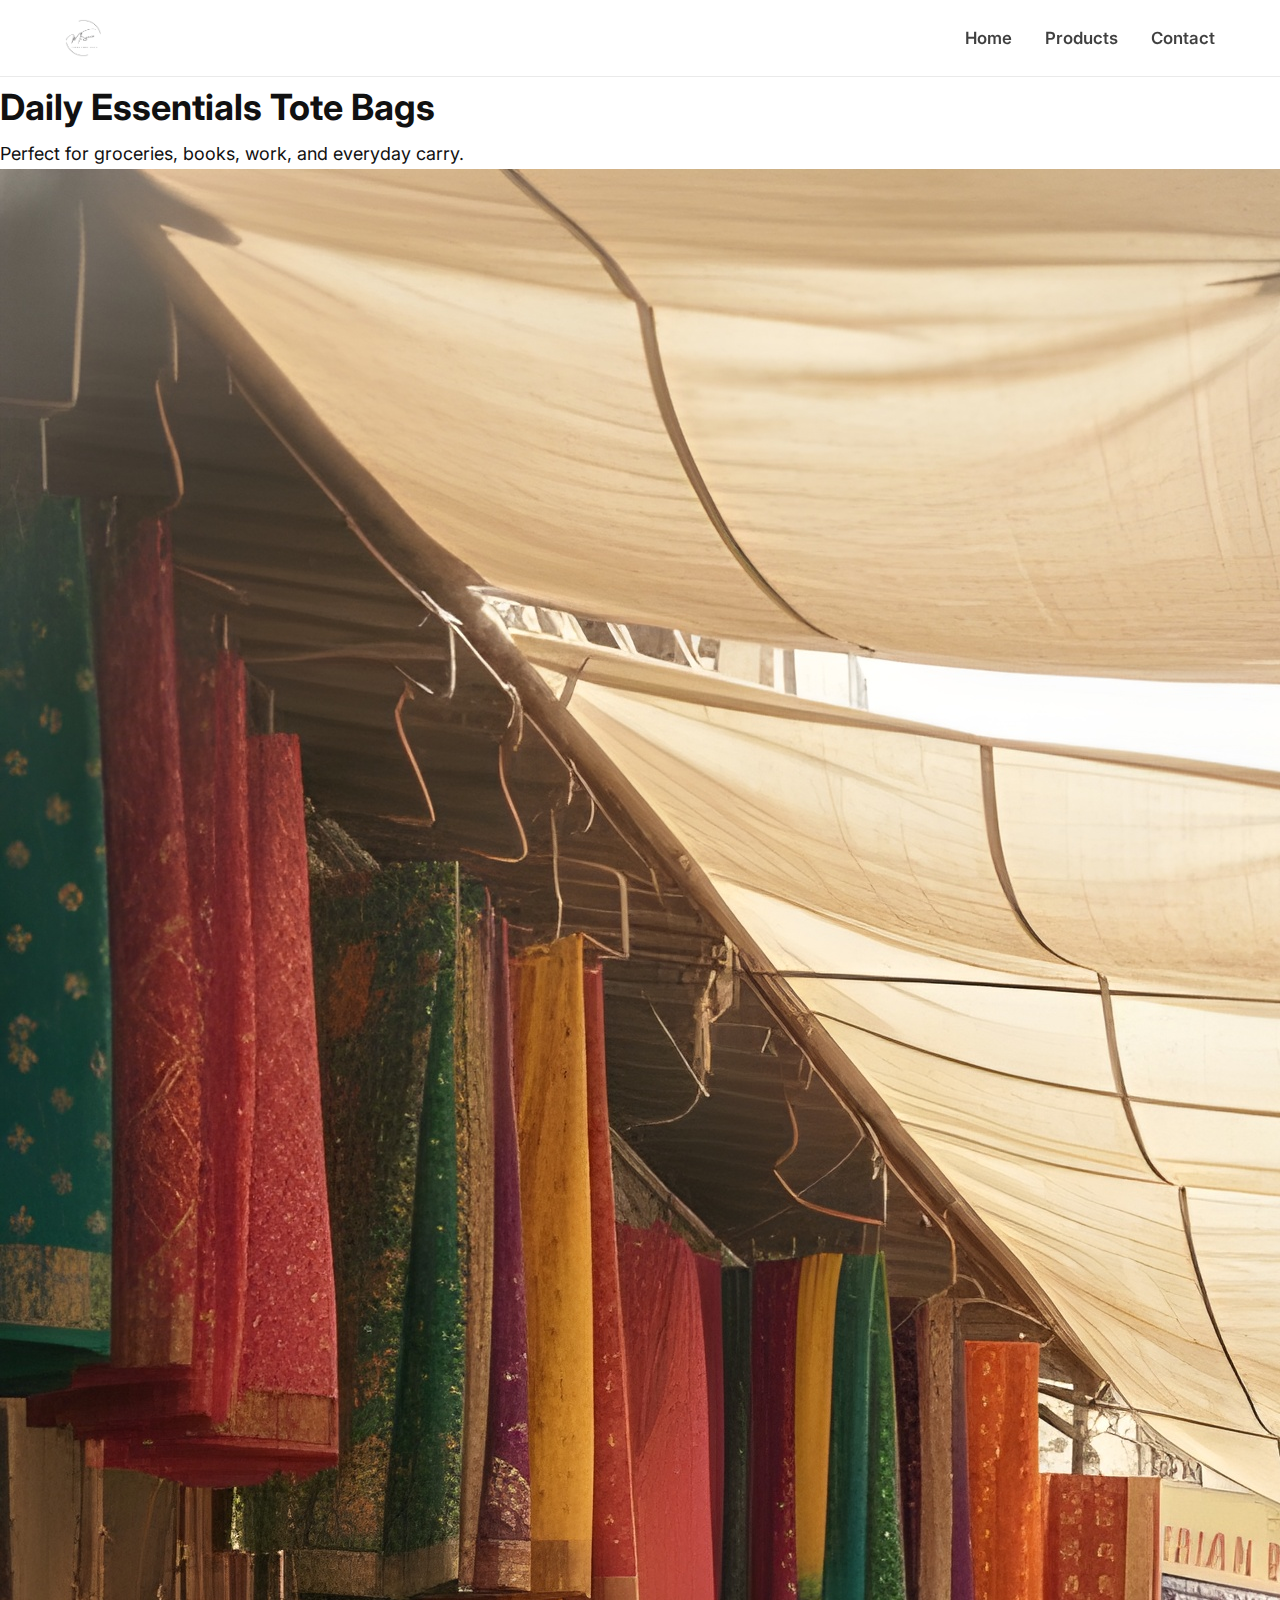
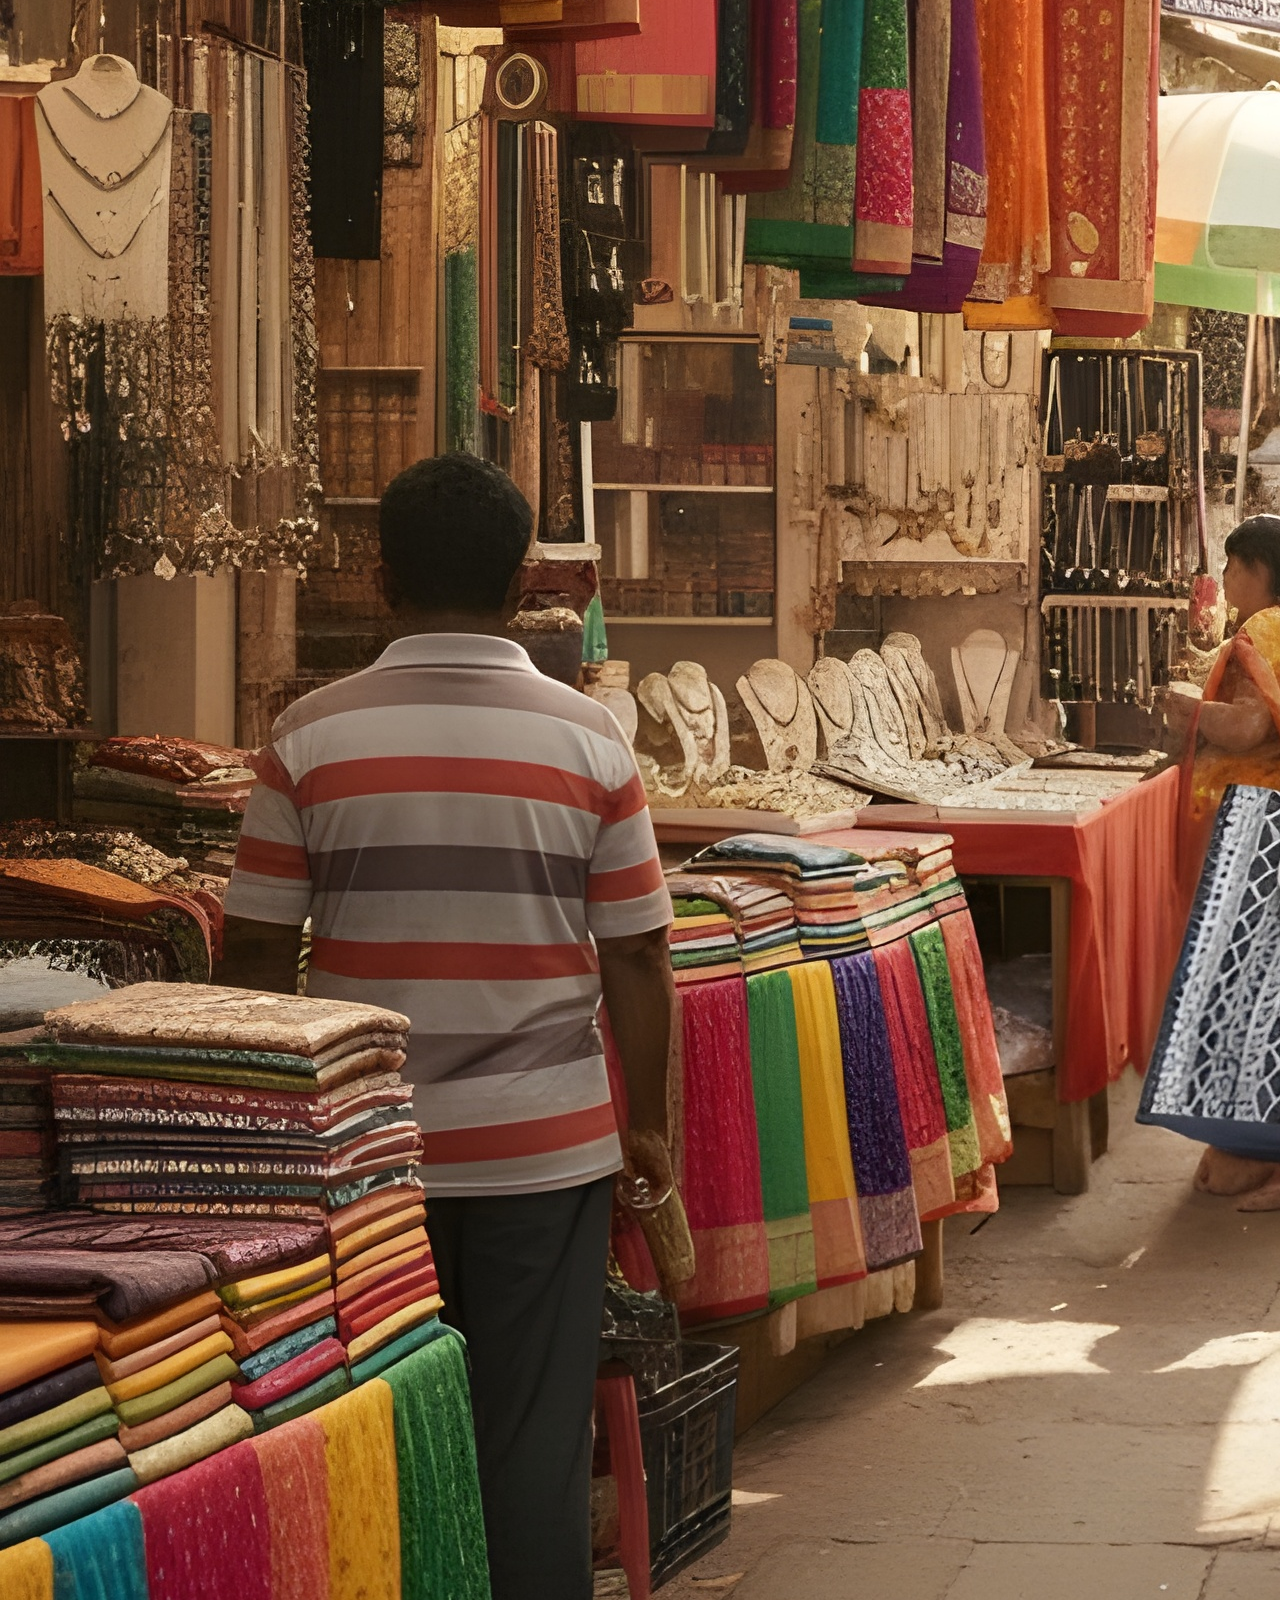
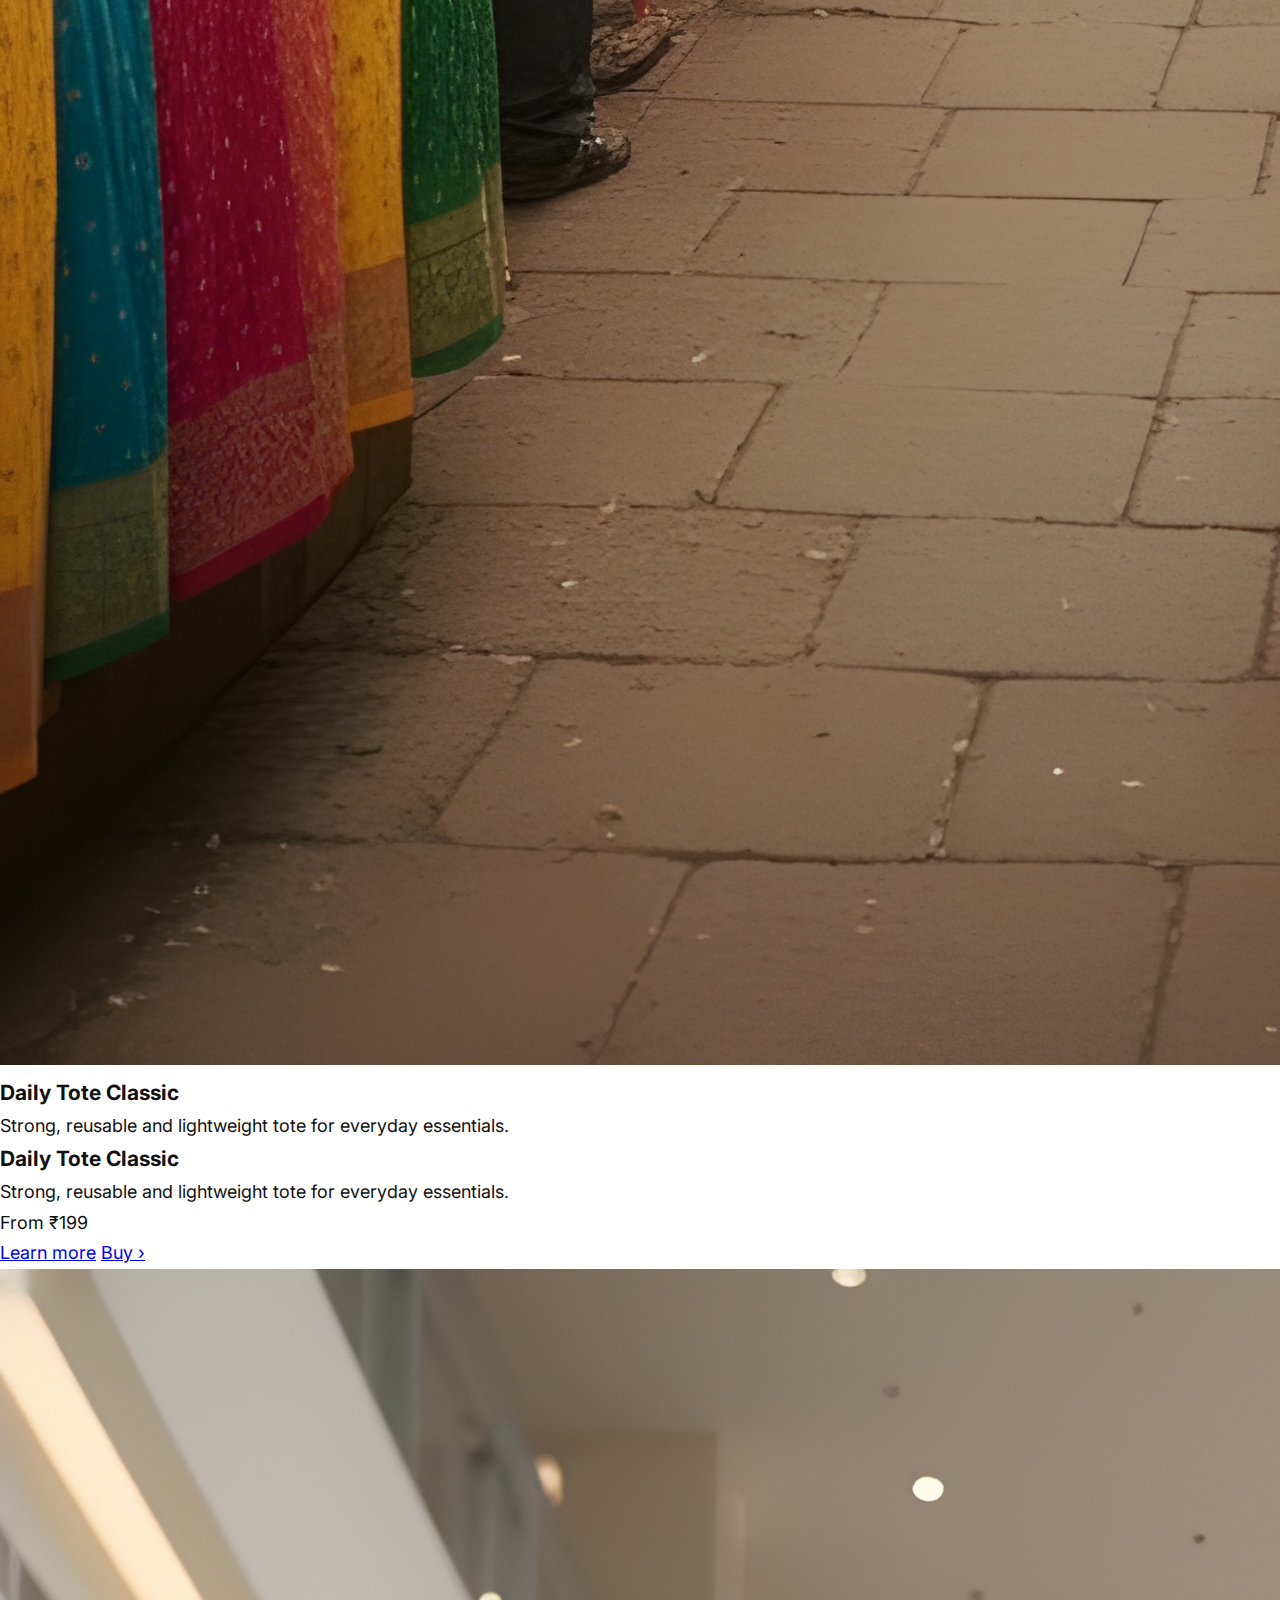
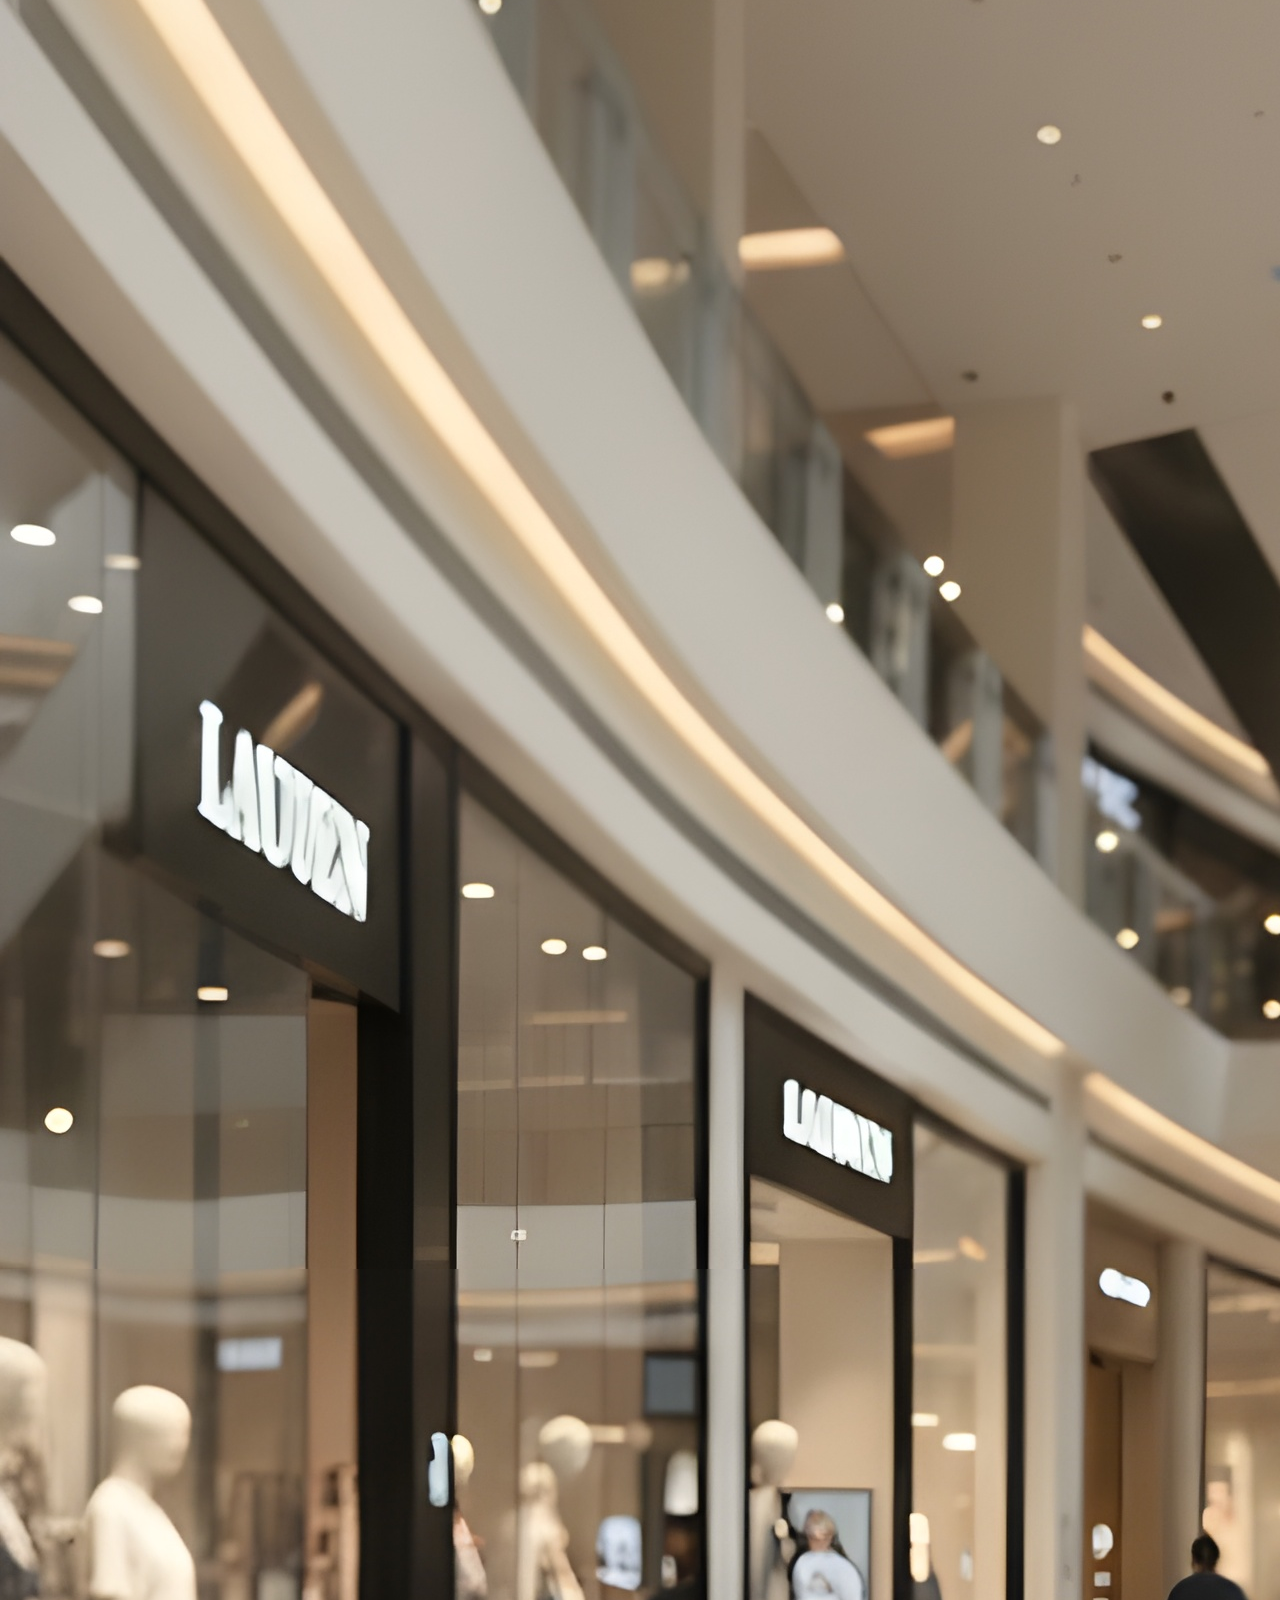
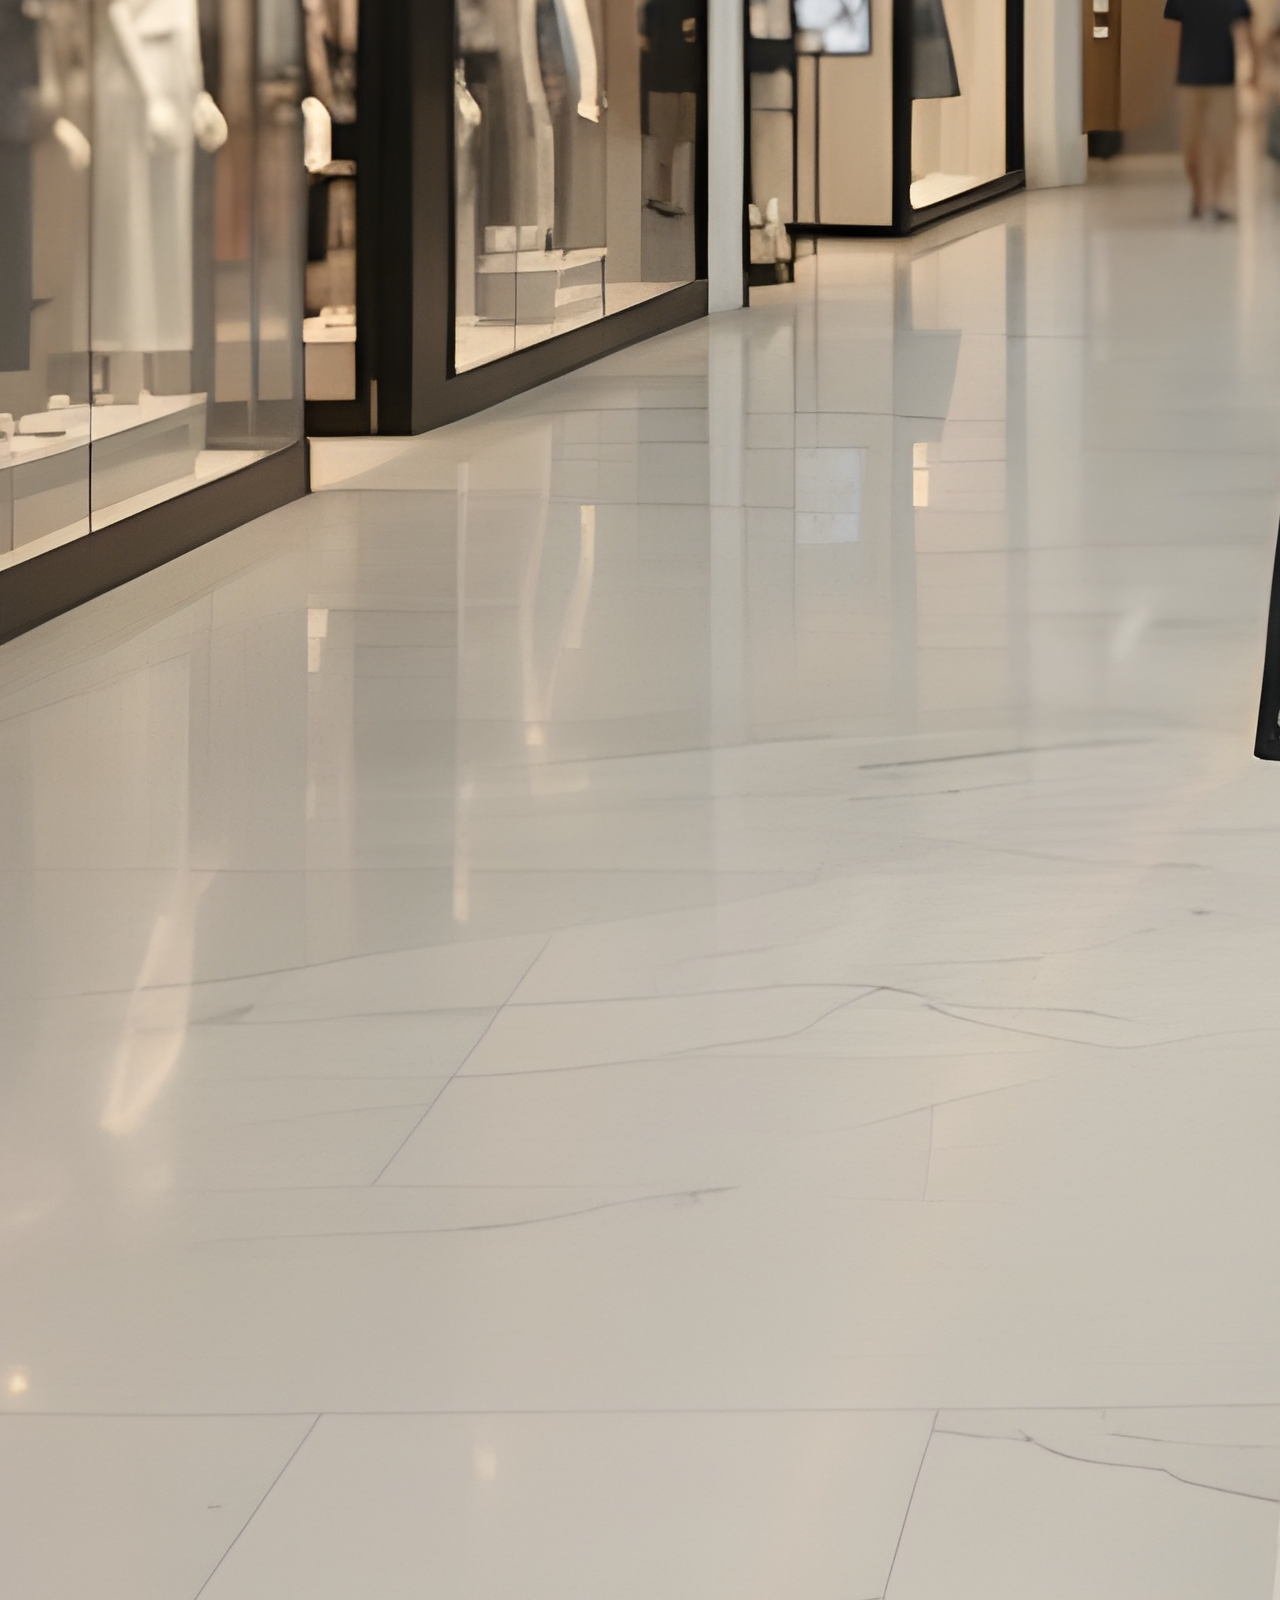
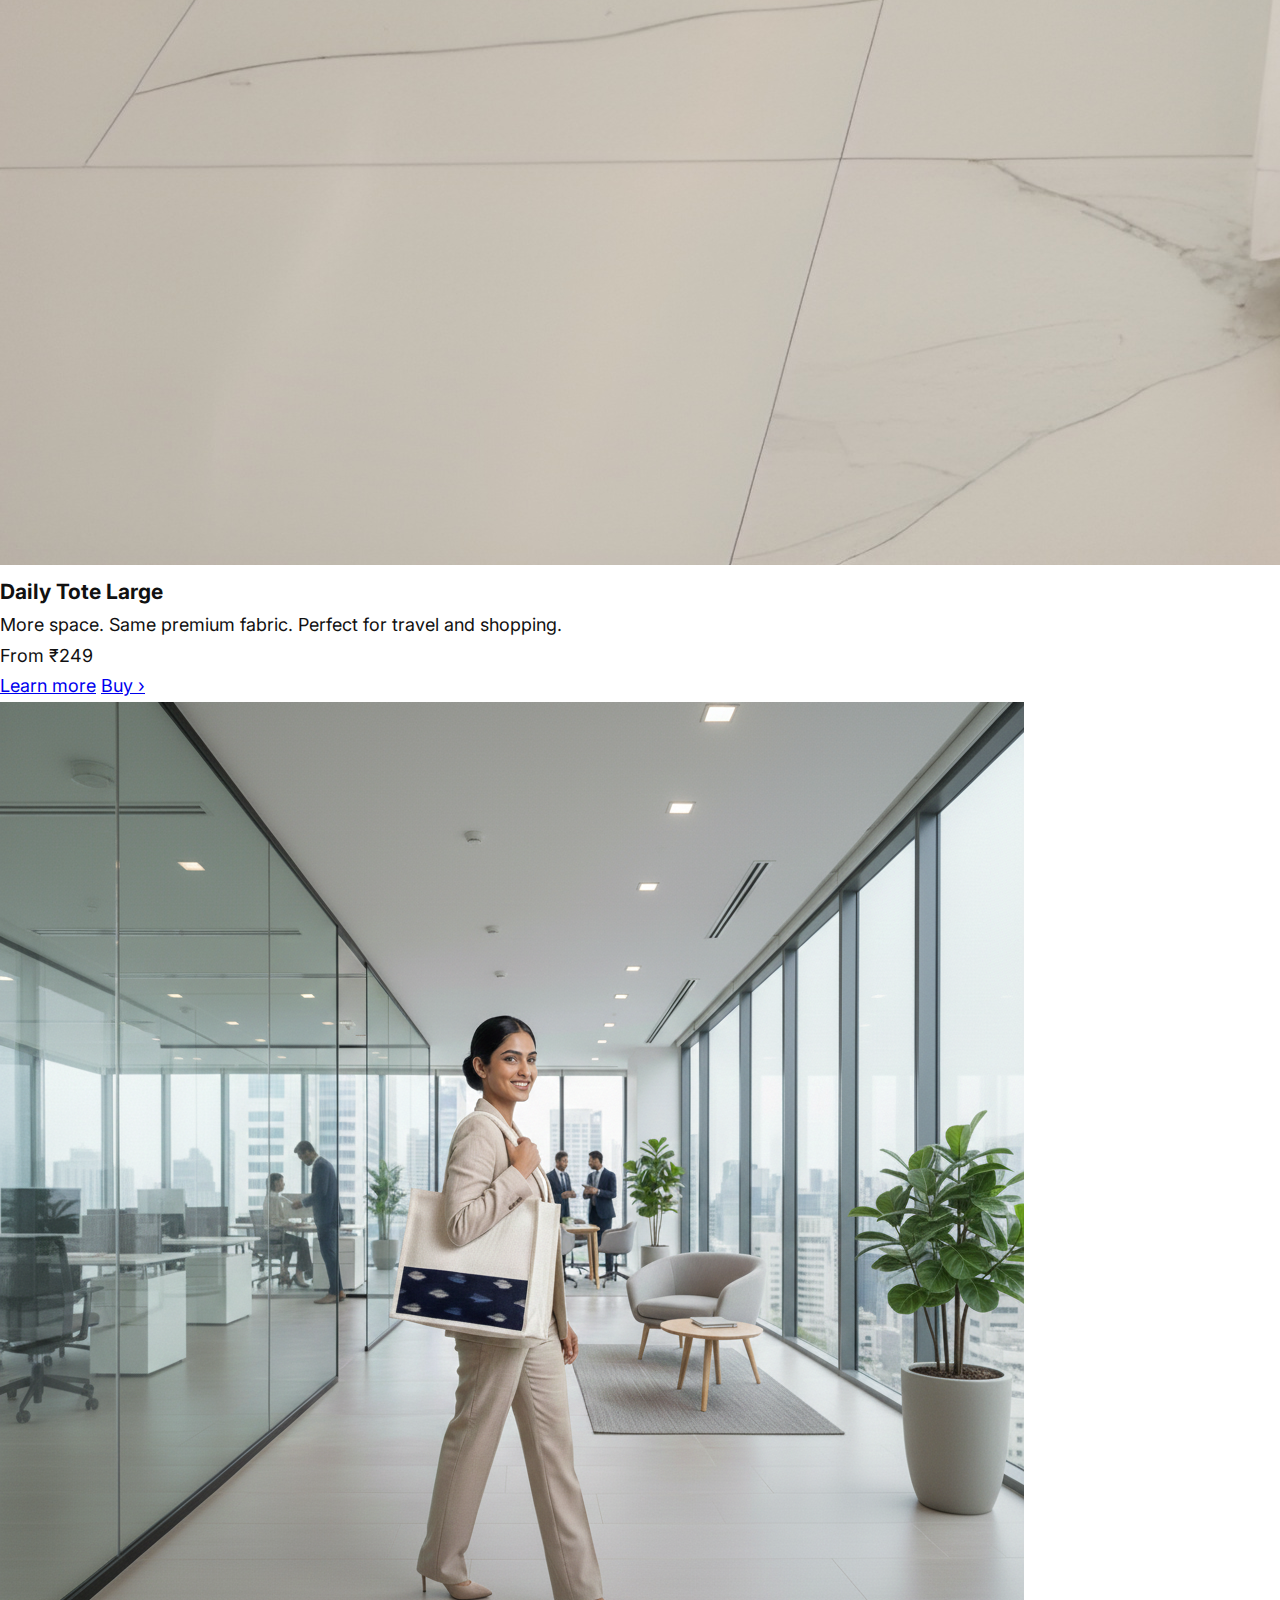
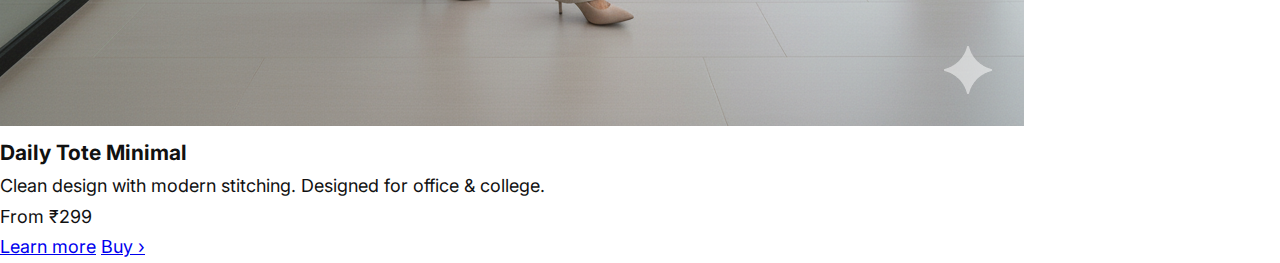
<file: daily.html>
<!DOCTYPE html>
<html lang="en">
<head>
  <meta charset="UTF-8" />
  <meta name="viewport" content="width=device-width, initial-scale=1.0" />
  <title>Mispacio | Daily Essentials</title>
  <link rel="stylesheet" href="style.css" />
</head>

<body class="product-page-body">

  <!-- NAVBAR -->
  <header class="navbar">
    <div class="nav-container">
      <a href="index.html" class="logo">
        <img src="images/logo.png" alt="Mispacio Logo" />
      </a>

      <nav class="nav-links">
        <a href="index.html">Home</a>
        <a href="index.html#products">Products</a>
        <a href="index.html#contact">Contact</a>
      </nav>
    </div>
  </header>

  <!-- PAGE TITLE -->
  <section class="page-header">
    <h1>Daily Essentials Tote Bags</h1>
    <p>Perfect for groceries, books, work, and everyday carry.</p>
  </section>

  <!-- PRODUCTS GRID -->
  <section class="apple-products">
    <div class="apple-grid">

      <!-- PRODUCT 1 -->
    <div class="apple-product">

  <div class="apple-img-wrap" id="slider1">
    <img src="images/daily1-1.png" class="product-img" id="product1-img" alt="Daily Tote Bag">
  </div>

  <div class="apple-dots" id="dots1">
    <span class="dot active"></span>
    <span class="dot"></span>
    <span class="dot"></span>
  </div>

  <h3>Daily Tote Classic</h3>
  <p class="apple-desc">
    Strong, reusable and lightweight tote for everyday essentials.
  </p>

</div>

        <h3>Daily Tote Classic</h3>
        <p class="apple-desc">
          Strong, reusable and lightweight tote for everyday essentials.
        </p>

        <p class="apple-price">From ₹199</p>

        <div class="apple-buttons">
          <a href="#" class="btn-learn">Learn more</a>
          <a href="#" class="btn-buy">Buy ›</a>
        </div>
      </div>

      <!-- PRODUCT 2 -->
       <div class="apple-product">
<div class="apple-img-wrap">
  <img src="images/daily2-1.png" class="product-img" id="product2-img" alt="Daily Tote Bag">
</div>

<div class="apple-dots">
  <span class="dot active" onclick="changeImage('product2-img','images/daily2-1.png', this)"></span>
  <span class="dot" onclick="changeImage('product2-img','images/daily2-2.png', this)"></span>
  <span class="dot" onclick="changeImage('product2-img','images/daily2-3.png', this)"></span>
</div>

        <h3>Daily Tote Large</h3>
        <p class="apple-desc">
          More space. Same premium fabric. Perfect for travel and shopping.
        </p>

        <p class="apple-price">From ₹249</p>

        <div class="apple-buttons">
          <a href="#" class="btn-learn">Learn more</a>
          <a href="#" class="btn-buy">Buy ›</a>
        </div>
      </div>

      <!-- PRODUCT 3 -->
      <div class="apple-product">
<div class="apple-img-wrap">
  <img src="images/daily3-1.png" class="product-img" id="product3-img" alt="Daily Tote Bag">
</div>

<div class="apple-dots">
  <span class="dot active" onclick="changeImage('product3-img','images/daily3-1.png', this)"></span>
  <span class="dot" onclick="changeImage('product3-img','images/daily3-2.png', this)"></span>
  <span class="dot" onclick="changeImage('product3-img','images/daily3-3.png', this)"></span>
</div>

        <h3>Daily Tote Minimal</h3>
        <p class="apple-desc">
          Clean design with modern stitching. Designed for office & college.
        </p>

        <p class="apple-price">From ₹299</p>

        <div class="apple-buttons">
          <a href="#" class="btn-learn">Learn more</a>
          <a href="#" class="btn-buy">Buy ›</a>
        </div>
      </div>

    </div>
  </section>
<script>
  function changeImage(imgId, newSrc, dotElement) {
    const img = document.getElementById(imgId);
    img.src = newSrc;

    const dots = dotElement.parentElement.querySelectorAll(".dot");
    dots.forEach(dot => dot.classList.remove("active"));
    dotElement.classList.add("active");
  }
</script>

</body>
</html>
</file>
<file: style.css>
@import url('https://fonts.googleapis.com/css2?family=Inter:wght@300;400;500;600;700&display=swap');

:root {
  --bg: #ffffff;
  --text: #111;
  --muted: rgba(0, 0, 0, 0.65);
  --gray-bg: #f5f5f7;
  --card-bg: #ffffff;
  --border: #eaeaea;
  --btn-blue: #0071e3;
  --btn-blue-hover: #005bb5;
}

body.dark {
  --bg: #0b0b0f;
  --text: #ffffff;
  --muted: rgba(255, 255, 255, 0.65);
  --gray-bg: #141418;
  --card-bg: #1b1b20;
  --border: rgba(255, 255, 255, 0.08);
  --btn-blue: #0a84ff;
  --btn-blue-hover: #0060df;
}

* {
  margin: 0;
  padding: 0;
  box-sizing: border-box;
  font-family: "Inter", sans-serif;
}

body {
  background: var(--bg);
  color: var(--text);
  line-height: 1.7;
  font-size: 18px;
  transition: background 0.4s ease, color 0.4s ease;
}

/* Navbar */
.navbar {
  position: sticky;
  top: 0;
  background: rgba(255, 255, 255, 0.75);
  backdrop-filter: blur(18px);
  border-bottom: 1px solid var(--border);
  z-index: 1000;
  transition: background 0.4s ease;
}

body.dark .navbar {
  background: rgba(10, 10, 14, 0.75);
}

.nav-container {
  max-width: 1200px;
  margin: auto;
  padding: 1.2rem 25px;
  display: flex;
  justify-content: space-between;
  align-items: center;
}

/* Logo */
.logo img {
  height: 38px;
  width: auto;
  display: block;
}

/* Navbar links */
.nav-links a {
  text-decoration: none;
  color: var(--text);
  margin-left: 28px;
  font-weight: 600;
  opacity: 0.8;
  font-size: 1.05rem;
  transition: 0.3s;
}

.nav-links a:hover {
  opacity: 1;
}

/* Theme button */
.theme-btn {
  border: 1px solid var(--border);
  background: transparent;
  color: var(--text);
  padding: 10px 15px;
  border-radius: 999px;
  cursor: pointer;
  font-size: 1.1rem;
  transition: 0.3s;
  margin-left: 20px;
}

.theme-btn:hover {
  transform: scale(1.08);
}

/* Hero */
.hero {
  max-width: 1200px;
  margin: auto;
  padding: 4.5rem 25px 3rem;
  text-align: center;
}

.hero-text h1 {
  font-size: 4rem;
  font-weight: 800;
  letter-spacing: -1.5px;
  line-height: 1.1;
}

.gradient-text {
  background: linear-gradient(90deg, #00c46b, #0071e3);
  -webkit-background-clip: text;
  -webkit-text-fill-color: transparent;
}

.hero-text p {
  margin-top: 1.5rem;
  font-size: 1.35rem;
  color: var(--muted);
  max-width: 850px;
  margin-left: auto;
  margin-right: auto;
}

.hero-buttons {
  margin-top: 2.5rem;
  display: flex;
  justify-content: center;
  gap: 18px;
  flex-wrap: wrap;
}

/* Buttons */
.btn {
  padding: 15px 34px;
  border-radius: 999px;
  font-weight: 700;
  font-size: 1.15rem;
  text-decoration: none;
  border: none;
  cursor: pointer;
  transition: 0.3s;
}

.primary {
  background: var(--btn-blue);
  color: white;
}

.primary:hover {
  background: var(--btn-blue-hover);
}

.secondary {
  background: var(--gray-bg);
  color: var(--text);
}

.secondary:hover {
  filter: brightness(0.95);
}

/* Hero Image */
.hero-image {
  margin-top: 3.5rem;
}

.hero-image img {
  width: 100%;
  max-height: 620px;
  object-fit: cover;
  border-radius: 28px;
  border: 1px solid var(--border);
  box-shadow: 0px 30px 70px rgba(0,0,0,0.18);
}

/* Sections */
.section {
  padding: 6rem 25px;
  text-align: center;
}

.content {
  max-width: 1000px;
  margin: auto;
}

.section h2 {
  font-size: 3rem;
  font-weight: 800;
  letter-spacing: -1px;
}

.section p {
  margin-top: 1.5rem;
  font-size: 1.2rem;
  color: var(--muted);
}

.subtext {
  font-size: 1.2rem;
  color: var(--muted);
}

/* Gray background */
.gray {
  background: var(--gray-bg);
}

/* Cards */
.cards {
  margin-top: 3.5rem;
  display: grid;
  grid-template-columns: repeat(auto-fit, minmax(280px, 1fr));
  gap: 24px;
}

.card {
  background: var(--card-bg);
  padding: 2.5rem;
  border-radius: 26px;
  text-align: left;
  border: 1px solid var(--border);
  box-shadow: 0px 14px 35px rgba(0,0,0,0.08);
  transition: 0.3s;
}

.card h3 {
  font-size: 1.4rem;
  margin-bottom: 10px;
}

.card:hover {
  transform: translateY(-8px);
}

/* Make Card Clickable */
.card-link {
  text-decoration: none;
  color: inherit;
  display: block;
}

/* Card Gallery */
.card-gallery {
  display: flex;
  gap: 12px;
  margin-bottom: 18px;
}

.card-gallery img {
  width: 50%;
  height: 180px;
  object-fit: cover;
  border-radius: 18px;
  border: 1px solid var(--border);
  transition: 0.3s;
}

.card-gallery img:hover {
  transform: scale(1.06);
}

/* Price */
.price {
  font-size: 1.3rem;
  font-weight: 800;
  margin-top: 18px;
  margin-bottom: 18px;
  color: var(--text);
}

/* Buy Button */
.buy-btn {
  display: inline-block;
  text-align: center;
  width: 100%;
}

/* Features */
.features {
  margin-top: 3.5rem;
  display: grid;
  grid-template-columns: repeat(auto-fit, minmax(300px, 1fr));
  gap: 24px;
}

.feature {
  background: var(--card-bg);
  padding: 2.4rem;
  border-radius: 26px;
  border: 1px solid var(--border);
  text-align: left;
  transition: 0.3s;
}

.feature h3 {
  font-size: 1.4rem;
  margin-bottom: 10px;
}

.feature:hover {
  transform: translateY(-8px);
}

/* Contact Form */
.form {
  margin-top: 3rem;
  display: flex;
  flex-direction: column;
  gap: 18px;
  max-width: 600px;
  margin-left: auto;
  margin-right: auto;
}

.form input,
.form textarea {
  padding: 18px;
  border-radius: 16px;
  border: 1px solid var(--border);
  font-size: 1.05rem;
  outline: none;
  background: var(--card-bg);
  color: var(--text);
  transition: 0.3s;
}

.form input:focus,
.form textarea:focus {
  border: 1px solid var(--btn-blue);
}

/* Contact note */
.contact-note {
  margin-top: 2rem;
  font-size: 1.1rem;
  color: var(--muted);
}

/* Footer */
.footer {
  border-top: 1px solid var(--border);
  padding: 2.5rem 25px;
  text-align: center;
  font-size: 1rem;
  color: var(--muted);
}

/* Fade-in animation */
.fade-in {
  opacity: 0;
  transform: translateY(25px);
  transition: opacity 0.9s ease, transform 0.9s ease;
}

.fade-in.show {
  opacity: 1;
  transform: translateY(0);
}

/* Mobile */
@media(max-width: 650px) {
  .hero-text h1 {
    font-size: 2.7rem;
  }

  .section h2 {
    font-size: 2.3rem;
  }

  .nav-links {
    display: none;
  }

  .card-gallery img {
    height: 140px;
  }
}
</file>
